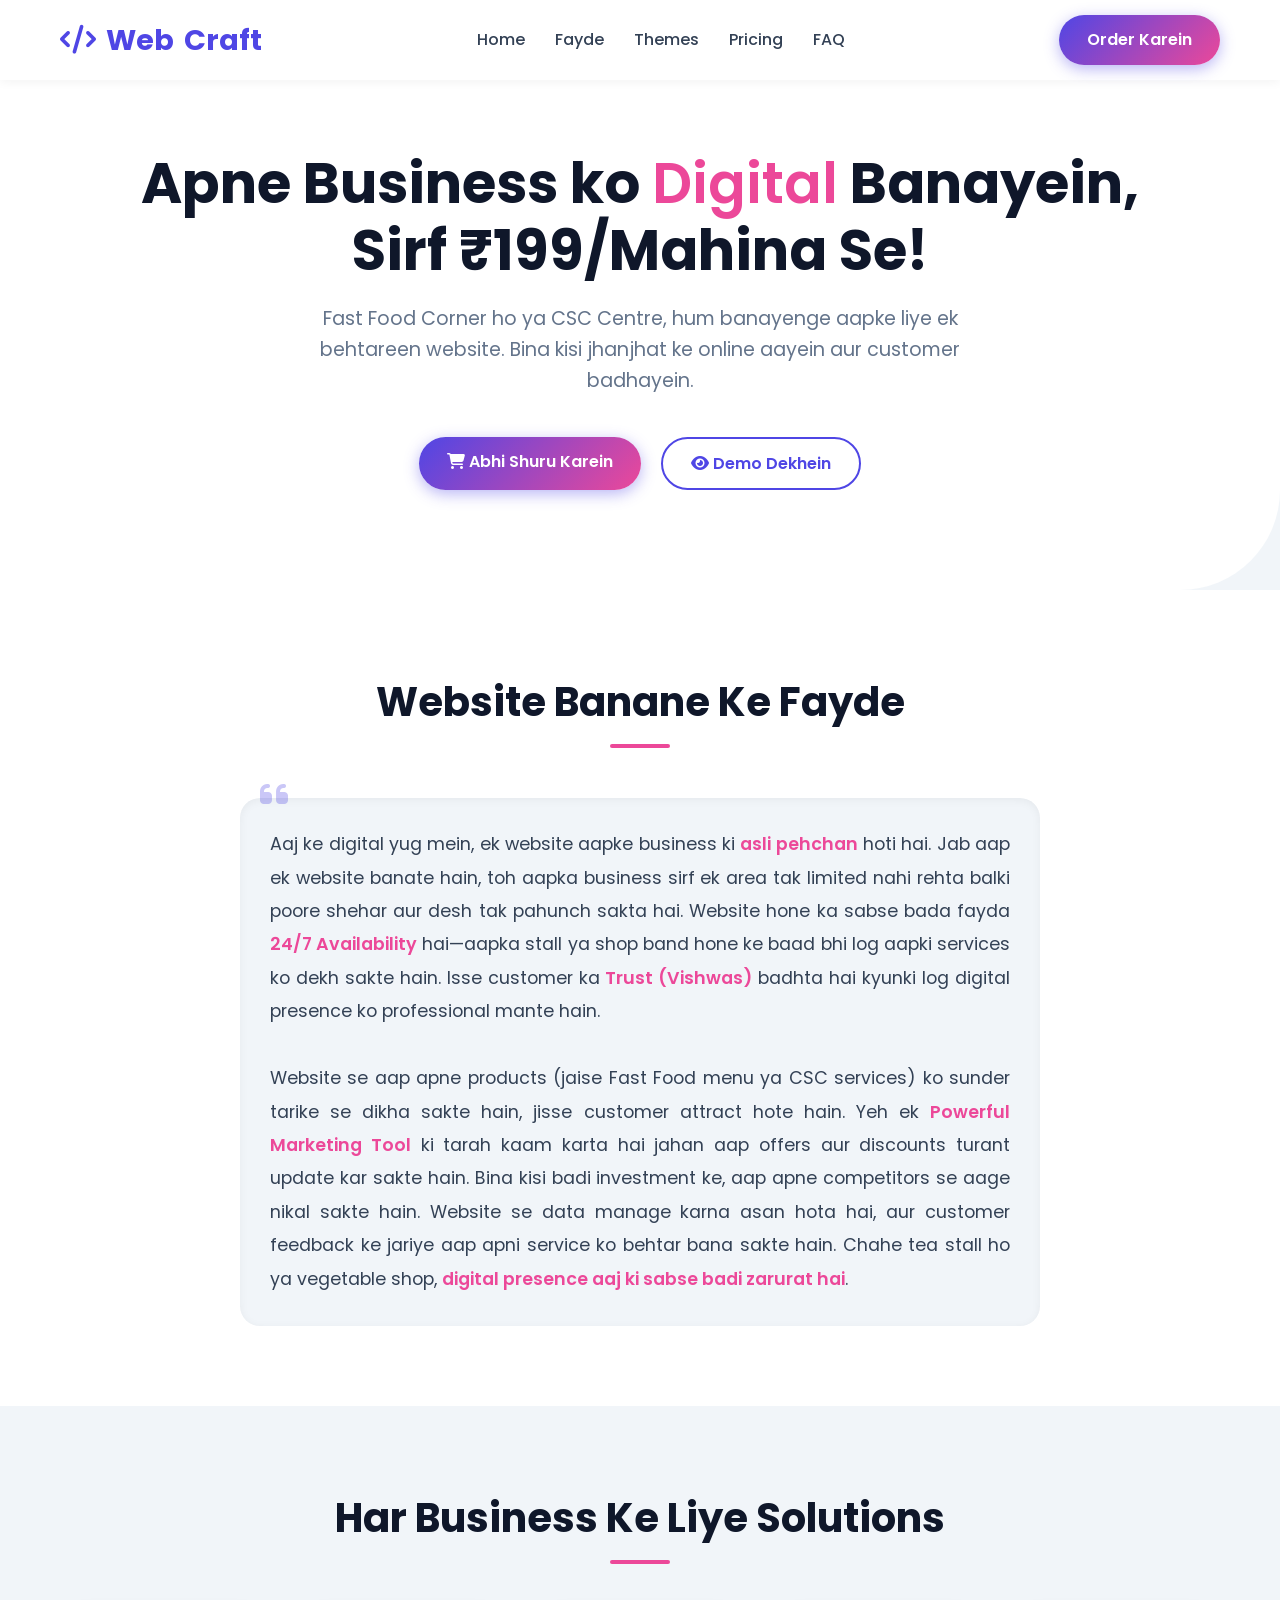
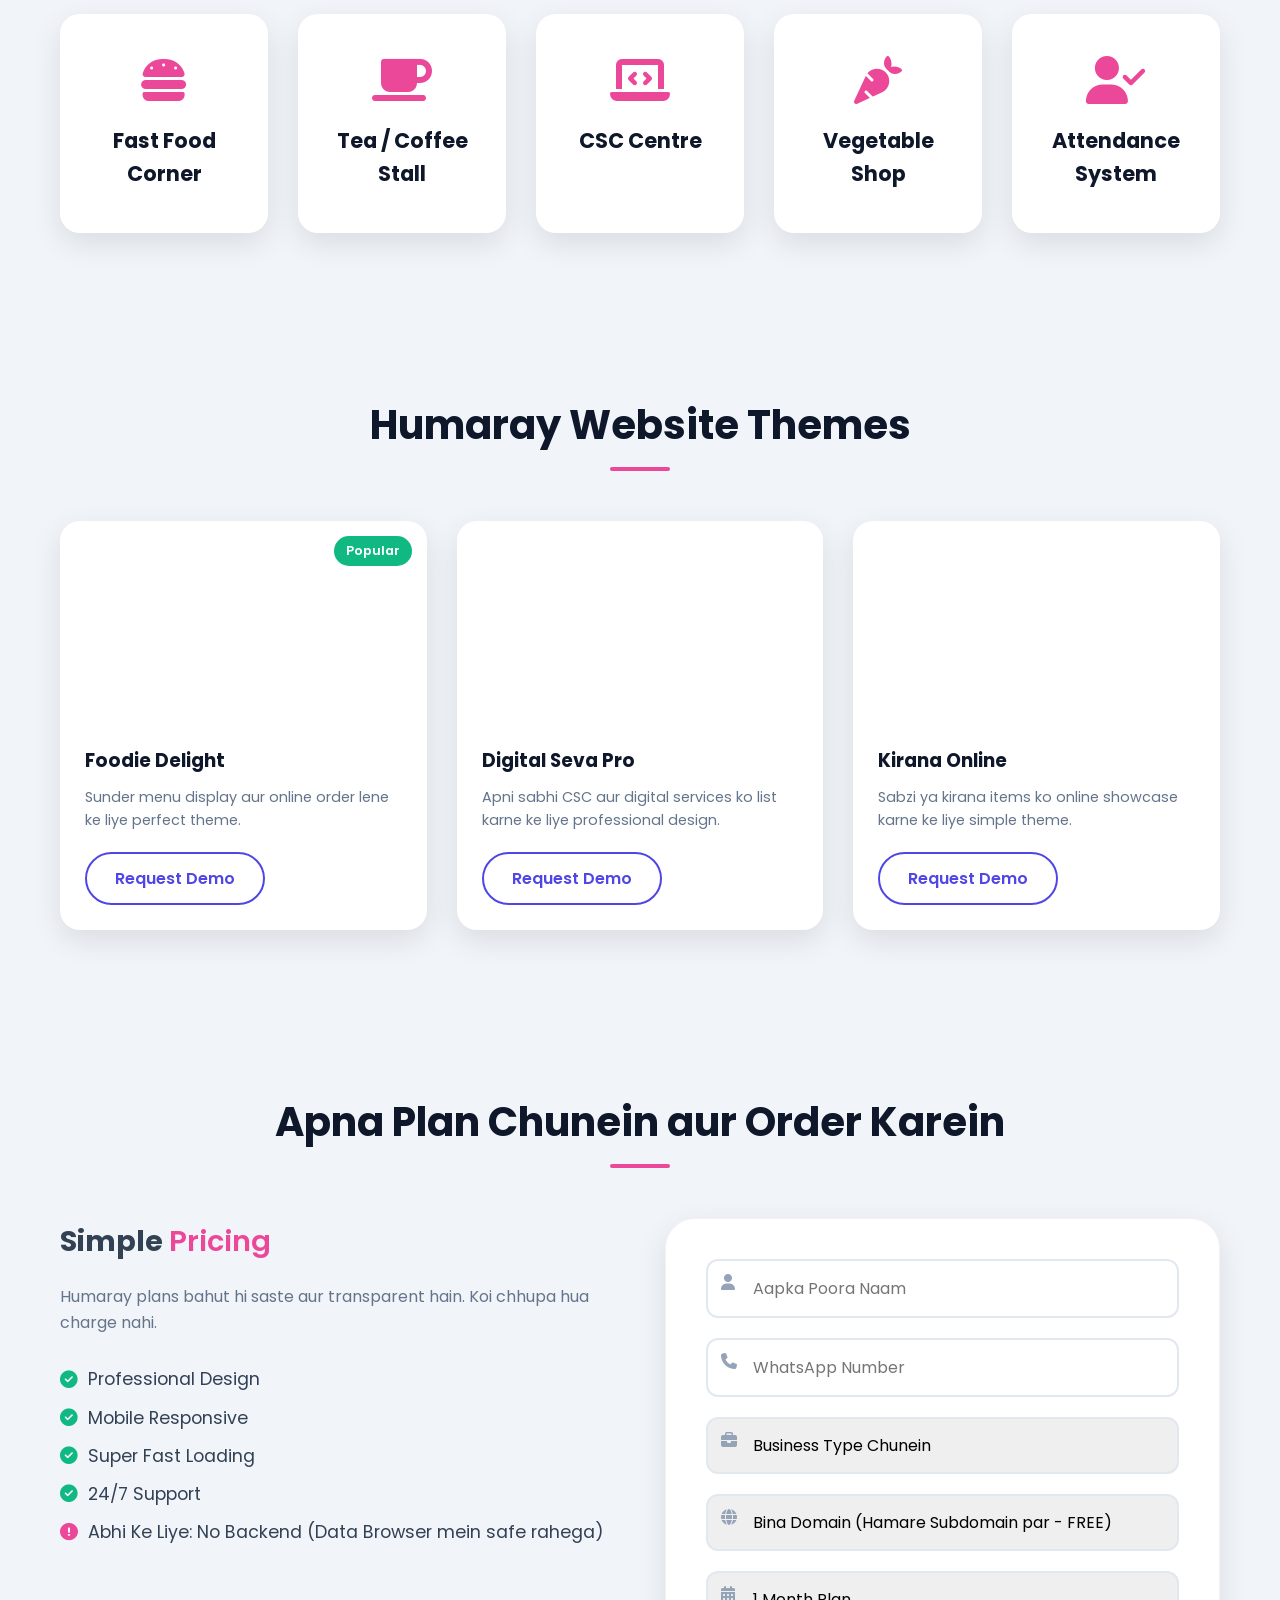
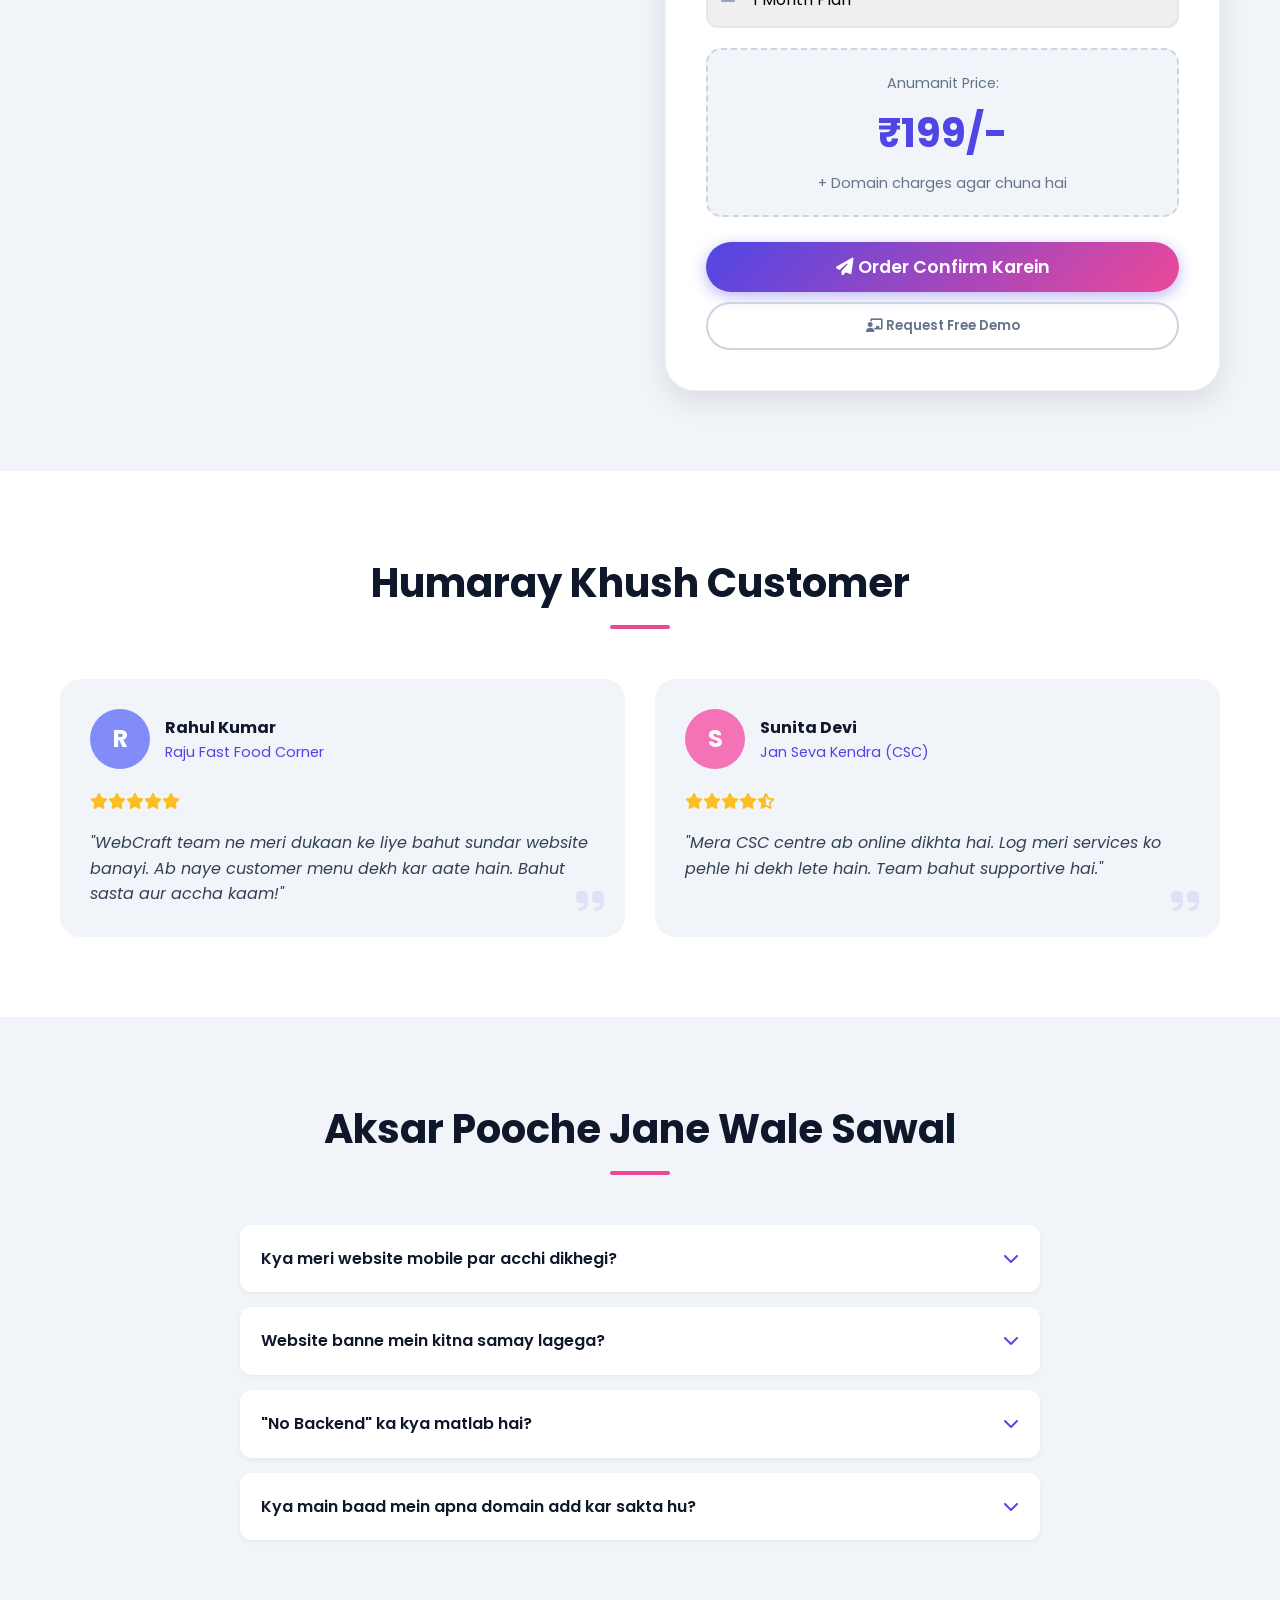
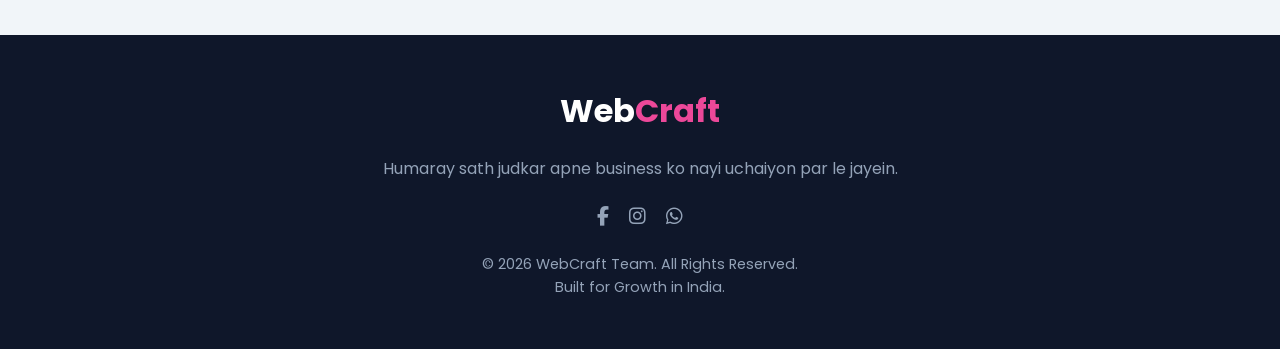
<file: Geminisellwebindex.html>
<!DOCTYPE html>
<html lang="hi">
<head>
    <meta charset="UTF-8">
    <meta name="viewport" content="width=device-width, initial-scale=1.0">
    <title>WebCraft - Apna Business Online Layein | Saste Plans</title>
    
    <meta name="theme-color" content="#4f46e5">
    <link rel="manifest" href="manifest.json">
    
    <link rel="stylesheet" href="https://cdnjs.cloudflare.com/ajax/libs/font-awesome/6.4.0/css/all.min.css">
    <link href="https://fonts.googleapis.com/css2?family=Poppins:wght@300;400;600;700&display=swap" rel="stylesheet">
    
    <link href="https://unpkg.com/aos@2.3.1/dist/aos.css" rel="stylesheet">

    <style>
        :root {
            --primary: #4f46e5; /* Indigo */
            --secondary: #ec4899; /* Pink */
            --dark: #0f172a;
            --light: #f1f5f9;
            --success: #10b981;
            --text-main: #334155;
            --shadow: 0 10px 30px rgba(0,0,0,0.1);
        }

        * { margin: 0; padding: 0; box-sizing: border-box; font-family: 'Poppins', sans-serif; outline: none; }
        html { scroll-behavior: smooth; }
        body { background-color: var(--light); color: var(--text-main); overflow-x: hidden; line-height: 1.6; }

        /* Utility Classes */
        .container { max-width: 1200px; margin: 0 auto; padding: 0 20px; }
        .btn { padding: 12px 28px; border-radius: 50px; border: none; cursor: pointer; font-weight: 600; transition: all 0.3s ease; text-decoration: none; display: inline-block; text-align: center;}
        .btn-primary { background: linear-gradient(135deg, var(--primary), var(--secondary)); color: white; box-shadow: 0 4px 15px rgba(79, 70, 229, 0.4); }
        .btn-primary:hover { transform: translateY(-3px); box-shadow: 0 6px 20px rgba(79, 70, 229, 0.6); }
        .btn-outline { border: 2px solid var(--primary); color: var(--primary); background: transparent; }
        .btn-outline:hover { background: var(--primary); color: white; }
        .highlight { color: var(--secondary); font-weight: 600; }
        section { padding: 80px 0; }
        .section-title { text-align: center; font-size: 2.5rem; margin-bottom: 50px; color: var(--dark); }
        .section-title::after { content: ''; display: block; width: 60px; height: 4px; background: var(--secondary); margin: 10px auto; border-radius: 2px; }

        /* --- Header & Navigation --- */
        header { background: rgba(255, 255, 255, 0.95); padding: 15px 0; position: fixed; width: 100%; top: 0; z-index: 1000; box-shadow: 0 2px 10px rgba(0,0,0,0.05); backdrop-filter: blur(5px); }
        nav { display: flex; justify-content: space-between; align-items: center; }
        .logo { font-size: 1.8rem; font-weight: 700; color: var(--primary); text-decoration: none; display: flex; align-items: center; gap: 10px; }
        
        .nav-links { display: flex; gap: 30px; list-style: none; align-items: center; }
        .nav-links a { text-decoration: none; color: var(--text-main); font-weight: 500; transition: 0.3s; }
        .nav-links a:hover { color: var(--primary); }

        /* Hamburger Menu */
        .menu-toggle { display: none; flex-direction: column; cursor: pointer; gap: 5px; z-index: 1100; }
        .menu-toggle span { width: 25px; height: 3px; background-color: var(--primary); border-radius: 3px; transition: 0.3s; }

        /* Mobile Menu Overlay */
        .mobile-menu { position: fixed; top: 0; right: -100%; width: 70%; height: 100vh; background: white; z-index: 1050; padding: 100px 30px; box-shadow: -5px 0 20px rgba(0,0,0,0.1); transition: 0.5s; display: flex; flex-direction: column; gap: 20px; list-style: none; }
        .mobile-menu.active { right: 0; }
        .mobile-menu a { text-decoration: none; color: var(--dark); font-size: 1.2rem; font-weight: 500; }
        .overlay { position: fixed; top: 0; left: 0; width: 100%; height: 100vh; background: rgba(0,0,0,0.5); z-index: 1040; display: none; }
        .overlay.active { display: block; }

        /* Hamburger Animation */
        .menu-toggle.active span:nth-child(1) { transform: rotate(45deg) translate(5px, 5px); }
        .menu-toggle.active span:nth-child(2) { opacity: 0; }
        .menu-toggle.active span:nth-child(3) { transform: rotate(-45deg) translate(7px, -7px); }

        /* --- Hero Section --- */
        .hero { background: white; padding: 150px 0 100px; text-align: center; border-bottom-right-radius: 100px; }
        .hero-content h1 { font-size: 3.5rem; color: var(--dark); margin-bottom: 20px; line-height: 1.2; }
        .hero-content p { font-size: 1.2rem; color: #64748b; max-width: 700px; margin: 0 auto 40px; }
        .hero-btns { display: flex; gap: 20px; justify-content: center; }

        /* --- Benefits Section (Paragraph Highlight) --- */
        .benefits { background: #fff; }
        .benefits-text { max-width: 800px; margin: 0 auto; text-align: justify; font-size: 1.1rem; color: var(--text-main); line-height: 1.9; position: relative; padding: 30px; background: var(--light); border-radius: 20px; box-shadow: inset 0 2px 10px rgba(0,0,0,0.05); }
        .benefits-text i.fa-quote-left { position: absolute; top: -20px; left: 20px; font-size: 2rem; color: var(--primary); opacity: 0.3; }

        /* --- Categories Section --- */
        .category-grid { display: grid; grid-template-columns: repeat(auto-fit, minmax(200px, 1fr)); gap: 30px; }
        .cat-card { background: white; padding: 40px 20px; border-radius: 20px; text-align: center; box-shadow: var(--shadow); transition: 0.4s; border: 2px solid transparent; }
        .cat-card:hover { transform: translateY(-10px); border-color: var(--primary); }
        .cat-card i { font-size: 3rem; color: var(--secondary); margin-bottom: 20px; transition: 0.3s; }
        .cat-card:hover i { transform: scale(1.1); color: var(--primary); }
        .cat-card h3 { font-size: 1.3rem; color: var(--dark); }

        /* --- Theme Preview Section --- */
        .theme-grid { display: grid; grid-template-columns: repeat(auto-fit, minmax(280px, 1fr)); gap: 30px; }
        .theme-card { background: white; border-radius: 20px; overflow: hidden; box-shadow: var(--shadow); transition: 0.4s; position: relative; }
        .theme-card:hover { transform: translateY(-5px); box-shadow: 0 15px 40px rgba(0,0,0,0.15); }
        .theme-img { width: 100%; height: 200px; background-size: cover; background-position: center; position: relative; }
        .theme-overlay { position: absolute; top: 0; left: 0; width: 100%; height: 100%; background: rgba(79, 70, 229, 0.8); display: flex; justify-content: center; align-items: center; opacity: 0; transition: 0.3s; backdrop-filter: blur(3px); }
        .theme-card:hover .theme-overlay { opacity: 1; }
        .theme-details { padding: 25px; }
        .theme-details h3 { margin-bottom: 10px; color: var(--dark); }
        .theme-details p { font-size: 0.9rem; color: #64748b; margin-bottom: 20px; }
        .tag { position: absolute; top: 15px; right: 15px; background: var(--success); color: white; padding: 5px 12px; border-radius: 20px; font-size: 0.8rem; font-weight: 600; }

        /* --- Pricing & Order Section --- */
        .order-container { display: grid; grid-template-columns: 1fr 1fr; gap: 50px; align-items: start; }
        
        .pricing-info h3 { font-size: 1.8rem; margin-bottom: 20px; }
        .plan-feature { display: flex; align-items: center; gap: 10px; margin-bottom: 10px; font-size: 1.1rem; }
        .plan-feature i { color: var(--success); }

        .order-form-card { background: white; padding: 40px; border-radius: 30px; box-shadow: var(--shadow); position: relative; border: 1px solid rgba(0,0,0,0.05); }
        .form-group { margin-bottom: 20px; position: relative; }
        .form-group i { position: absolute; left: 15px; top: 15px; color: #94a3b8; }
        .form-control { width: 100%; padding: 15px 15px 15px 45px; border: 2px solid #e2e8f0; border-radius: 12px; font-size: 1rem; transition: 0.3s; }
        .form-control:focus { border-color: var(--primary); box-shadow: 0 0 0 4px rgba(79, 70, 229, 0.1); }
        select.form-control { appearance: none; cursor: pointer; }
        
        .price-display-card { background: var(--light); padding: 20px; border-radius: 15px; text-align: center; margin-bottom: 25px; border: 2px dashed #cbd5e1; }
        .price-display-card span { font-size: 0.9rem; color: #64748b; }
        .final-price { font-size: 2.5rem; font-weight: 700; color: var(--primary); margin: 5px 0; }

        /* --- Feedback Section --- */
        .feedback { background: white; }
        .feedback-grid { display: grid; grid-template-columns: repeat(auto-fit, minmax(300px, 1fr)); gap: 30px; }
        .feedback-card { background: var(--light); padding: 30px; border-radius: 20px; position: relative; transition: 0.3s; }
        .feedback-card:hover { background: #fff; box-shadow: var(--shadow); transform: scale(1.02); }
        .client-info { display: flex; align-items: center; gap: 15px; margin-bottom: 20px; }
        .client-img { width: 60px; height: 60px; border-radius: 50%; background: #cbd5e1; display: flex; justify-content: center; align-items: center; font-size: 1.5rem; color: white; font-weight: 700; text-transform: uppercase; }
        .client-details h4 { color: var(--dark); }
        .client-details p { font-size: 0.9rem; color: var(--primary); }
        .stars { color: #fbbf24; margin-bottom: 15px; }
        .feedback-text { font-style: italic; color: var(--text-main); }
        .quote-icon { position: absolute; bottom: 20px; right: 20px; font-size: 2rem; color: var(--primary); opacity: 0.1; }

        /* --- FAQ Section --- */
        .faq-container { max-width: 800px; margin: 0 auto; }
        details { background: white; margin-bottom: 15px; border-radius: 12px; box-shadow: 0 2px 5px rgba(0,0,0,0.05); overflow: hidden; transition: 0.3s; border: 1px solid transparent; }
        details[open] { border-color: var(--primary); box-shadow: var(--shadow); }
        summary { padding: 20px; font-weight: 600; color: var(--dark); cursor: pointer; list-style: none; display: flex; justify-content: space-between; align-items: center; }
        summary::after { content: '\f078'; font-family: 'Font Awesome 5 Free'; font-weight: 900; transition: 0.3s; color: var(--primary); }
        details[open] summary::after { transform: rotate(180deg); }
        .faq-content { padding: 0 20px 20px; color: #64748b; border-top: 1px solid #f1f5f9; padding-top: 15px; }

        /* --- Footer --- */
        footer { background: var(--dark); color: white; padding: 50px 0; text-align: center; }
        .footer-logo { font-size: 2rem; font-weight: 700; color: white; text-decoration: none; margin-bottom: 20px; display: inline-block; }
        .footer-logo span { color: var(--secondary); }
        .social-links { display: flex; justify-content: center; gap: 20px; margin-bottom: 20px; list-style: none; }
        .social-links a { color: #94a3b8; font-size: 1.2rem; transition: 0.3s; }
        .social-links a:hover { color: white; transform: scale(1.1); }
        .copyright { color: #94a3b8; font-size: 0.9rem; }

        /* --- Responsive Media Queries --- */
        @media (max-width: 1024px) {
            .hero-content h1 { font-size: 3rem; }
            .order-container { grid-template-columns: 1fr; gap: 30px; }
        }

        @media (max-width: 768px) {
            section { padding: 60px 0; }
            .section-title { font-size: 2rem; }
            .hero { padding: 120px 0 60px; }
            .hero-content h1 { font-size: 2.2rem; }
            .hero-btns { flex-direction: column; gap: 10px; align-items: center; }
            .btn { width: 100%; max-width: 300px; }
            
            .nav-links, .nav-btn { display: none; }
            .menu-toggle { display: flex; }
            
            .benefits-text { font-size: 1rem; padding: 20px; }
            .order-form-card { padding: 25px; }
        }
    </style>
</head>
<body>

    <div class="overlay" id="overlay"></div>

    <ul class="mobile-menu" id="mobileMenu">
        <li><a href="#home" onclick="toggleMenu()">Home</a></li>
        <li><a href="#benefits" onclick="toggleMenu()">Fayde</a></li>
        <li><a href="#themes" onclick="toggleMenu()">Themes</a></li>
        <li><a href="#order" onclick="toggleMenu()">Pricing</a></li>
        <li><a href="#faq" onclick="toggleMenu()">FAQ</a></li>
        <li><a href="#order" class="btn btn-primary" onclick="toggleMenu()">Order Karein</a></li>
    </ul>

    <header>
        <div class="container">
            <nav>
                <a href="#" class="logo"><i class="fas fa-code"></i> Web<span>Craft</span></a>
                <ul class="nav-links">
                    <li><a href="#home">Home</a></li>
                    <li><a href="#benefits">Fayde</a></li>
                    <li><a href="#themes">Themes</a></li>
                    <li><a href="#order">Pricing</a></li>
                    <li><a href="#faq">FAQ</a></li>
                </ul>
                <div class="nav-btn">
                    <a href="#order" class="btn btn-primary">Order Karein</a>
                </div>
                <div class="menu-toggle" id="menuToggle" onclick="toggleMenu()">
                    <span></span>
                    <span></span>
                    <span></span>
                </div>
            </nav>
        </div>
    </header>

    <section id="home" class="hero">
        <div class="container hero-content" data-aos="fade-up">
            <h1>Apne Business ko <span class="highlight">Digital</span> Banayein, <br>Sirf ₹199/Mahina Se!</h1>
            <p>Fast Food Corner ho ya CSC Centre, hum banayenge aapke liye ek behtareen website. Bina kisi jhanjhat ke online aayein aur customer badhayein.</p>
            <div class="hero-btns">
                <a href="#order" class="btn btn-primary"><i class="fas fa-shopping-cart"></i> Abhi Shuru Karein</a>
                <a href="#themes" class="btn btn-outline"><i class="fas fa-eye"></i> Demo Dekhein</a>
            </div>
        </div>
    </section>

    <section id="benefits" class="benefits">
        <div class="container">
            <h2 class="section-title" data-aos="fade-up">Website Banane Ke Fayde</h2>
            <div class="benefits-text" data-aos="fade-up" data-aos-delay="100">
                <i class="fas fa-quote-left"></i>
                Aaj ke digital yug mein, ek website aapke business ki <span class="highlight">asli pehchan</span> hoti hai. Jab aap ek website banate hain, toh aapka business sirf ek area tak limited nahi rehta balki poore shehar aur desh tak pahunch sakta hai. Website hone ka sabse bada fayda <span class="highlight">24/7 Availability</span> hai—aapka stall ya shop band hone ke baad bhi log aapki services ko dekh sakte hain. Isse customer ka <span class="highlight">Trust (Vishwas)</span> badhta hai kyunki log digital presence ko professional mante hain. 
                <br><br>
                Website se aap apne products (jaise Fast Food menu ya CSC services) ko sunder tarike se dikha sakte hain, jisse customer attract hote hain. Yeh ek <span class="highlight">Powerful Marketing Tool</span> ki tarah kaam karta hai jahan aap offers aur discounts turant update kar sakte hain. Bina kisi badi investment ke, aap apne competitors se aage nikal sakte hain. Website se data manage karna asan hota hai, aur customer feedback ke jariye aap apni service ko behtar bana sakte hain. Chahe tea stall ho ya vegetable shop, <span class="highlight">digital presence aaj ki sabse badi zarurat hai</span>.
            </div>
        </div>
    </section>

    <section id="categories" class="categories">
        <div class="container">
            <h2 class="section-title" data-aos="fade-up">Har Business Ke Liye Solutions</h2>
            <div class="category-grid">
                <div class="cat-card" data-aos="zoom-in" data-aos-delay="100">
                    <i class="fas fa-hamburger"></i>
                    <h3>Fast Food Corner</h3>
                </div>
                <div class="cat-card" data-aos="zoom-in" data-aos-delay="200">
                    <i class="fas fa-coffee"></i>
                    <h3>Tea / Coffee Stall</h3>
                </div>
                <div class="cat-card" data-aos="zoom-in" data-aos-delay="300">
                    <i class="fas fa-laptop-code"></i>
                    <h3>CSC Centre</h3>
                </div>
                <div class="cat-card" data-aos="zoom-in" data-aos-delay="400">
                    <i class="fas fa-carrot"></i>
                    <h3>Vegetable Shop</h3>
                </div>
                <div class="cat-card" data-aos="zoom-in" data-aos-delay="500">
                    <i class="fas fa-user-check"></i>
                    <h3>Attendance System</h3>
                </div>
            </div>
        </div>
    </section>

    <section id="themes" class="themes">
        <div class="container">
            <h2 class="section-title" data-aos="fade-up">Humaray Website Themes</h2>
            <div class="theme-grid">
                <div class="theme-card" data-aos="fade-up" data-aos-delay="100">
                    <div class="theme-img" style="background-image: url('https://via.placeholder.com/400x300/4f46e5/ffffff?text=Fast+Food+Demo');">
                        <span class="tag">Popular</span>
                        <div class="theme-overlay">
                            <a href="#" class="btn btn-primary">Live Demo</a>
                        </div>
                    </div>
                    <div class="theme-details">
                        <h3>Foodie Delight</h3>
                        <p>Sunder menu display aur online order lene ke liye perfect theme.</p>
                        <a href="#order" class="btn btn-outline btn-sm">Request Demo</a>
                    </div>
                </div>
                <div class="theme-card" data-aos="fade-up" data-aos-delay="200">
                    <div class="theme-img" style="background-image: url('https://via.placeholder.com/400x300/ec4899/ffffff?text=CSC+Centre+Demo');">
                        <div class="theme-overlay">
                            <a href="#" class="btn btn-primary">Live Demo</a>
                        </div>
                    </div>
                    <div class="theme-details">
                        <h3>Digital Seva Pro</h3>
                        <p>Apni sabhi CSC aur digital services ko list karne ke liye professional design.</p>
                        <a href="#order" class="btn btn-outline btn-sm">Request Demo</a>
                    </div>
                </div>
                <div class="theme-card" data-aos="fade-up" data-aos-delay="300">
                    <div class="theme-img" style="background-image: url('https://via.placeholder.com/400x300/10b981/ffffff?text=General+Store+Demo');">
                        <div class="theme-overlay">
                            <a href="#" class="btn btn-primary">Live Demo</a>
                        </div>
                    </div>
                    <div class="theme-details">
                        <h3>Kirana Online</h3>
                        <p>Sabzi ya kirana items ko online showcase karne ke liye simple theme.</p>
                        <a href="#order" class="btn btn-outline btn-sm">Request Demo</a>
                    </div>
                </div>
            </div>
        </div>
    </section>

    <section id="order" class="order">
        <div class="container">
            <h2 class="section-title" data-aos="fade-up">Apna Plan Chunein aur Order Karein</h2>
            <div class="order-container">
                
                <div class="pricing-info" data-aos="fade-right">
                    <h3>Simple <span class="highlight">Pricing</span></h3>
                    <p style="margin-bottom: 30px; color: #64748b;">Humaray plans bahut hi saste aur transparent hain. Koi chhupa hua charge nahi.</p>
                    <div class="plan-feature"><i class="fas fa-check-circle"></i> Professional Design</div>
                    <div class="plan-feature"><i class="fas fa-check-circle"></i> Mobile Responsive</div>
                    <div class="plan-feature"><i class="fas fa-check-circle"></i> Super Fast Loading</div>
                    <div class="plan-feature"><i class="fas fa-check-circle"></i> 24/7 Support</div>
                    <div class="plan-feature"><i class="fas fa-exclamation-circle" style="color: var(--secondary);"></i> Abhi Ke Liye: No Backend (Data Browser mein safe rahega)</div>
                </div>

                <div class="order-form-card" data-aos="fade-left">
                    <div class="form-group">
                        <i class="fas fa-user"></i>
                        <input type="text" id="name" class="form-control" placeholder="Aapka Poora Naam">
                    </div>
                    <div class="form-group">
                        <i class="fas fa-phone"></i>
                        <input type="number" id="contact" class="form-control" placeholder="WhatsApp Number">
                    </div>
                    <div class="form-group">
                        <i class="fas fa-briefcase"></i>
                        <select id="bizType" class="form-control">
                            <option value="">Business Type Chunein</option>
                            <option>Fast Food Corner</option>
                            <option>Tea Stall</option>
                            <option>CSC Centre</option>
                            <option>Vegetable Shop</option>
                            <option>Attendance System</option>
                        </select>
                    </div>
                    <div class="form-group">
                        <i class="fas fa-globe"></i>
                        <select id="domainOption" class="form-control" onchange="updatePrice()">
                            <option value="none">Bina Domain (Hamare Subdomain par - FREE)</option>
                            <option value="with">Apna Domain (.com/.in - Extra Charges)</option>
                        </select>
                    </div>
                    <div class="form-group">
                        <i class="fas fa-calendar-alt"></i>
                        <select id="plan" class="form-control" onchange="updatePrice()">
                            <option value="1">1 Month Plan</option>
                            <option value="3">3 Months Plan (Save Money)</option>
                        </select>
                    </div>
                    
                    <div class="price-display-card">
                        <span>Anumanit Price:</span>
                        <div class="final-price" id="priceDisplay">₹199/-</div>
                        <span id="priceNote">+ Domain charges agar chuna hai</span>
                    </div>

                    <button class="btn btn-primary" style="width: 100%; font-size: 1.1rem;" onclick="submitOrder()"><i class="fas fa-paper-plane"></i> Order Confirm Karein</button>
                    <button class="btn btn-outline" style="width: 100%; margin-top: 10px; border-color: #cbd5e1; color: #64748b;" onclick="requestDemo()"><i class="fas fa-chalkboard-user"></i> Request Free Demo</button>
                </div>
            </div>
        </div>
    </section>

    <section id="feedback" class="feedback">
        <div class="container">
            <h2 class="section-title" data-aos="fade-up">Humaray Khush Customer</h2>
            <div class="feedback-grid">
                <div class="feedback-card" data-aos="fade-up" data-aos-delay="100">
                    <div class="client-info">
                        <div class="client-img" style="background-color: #818cf8;">R</div>
                        <div class="client-details">
                            <h4>Rahul Kumar</h4>
                            <p>Raju Fast Food Corner</p>
                        </div>
                    </div>
                    <div class="stars">
                        <i class="fas fa-star"></i><i class="fas fa-star"></i><i class="fas fa-star"></i><i class="fas fa-star"></i><i class="fas fa-star"></i>
                    </div>
                    <p class="feedback-text">"WebCraft team ne meri dukaan ke liye bahut sundar website banayi. Ab naye customer menu dekh kar aate hain. Bahut sasta aur accha kaam!"</p>
                    <i class="fas fa-quote-right quote-icon"></i>
                </div>
                <div class="feedback-card" data-aos="fade-up" data-aos-delay="200">
                    <div class="client-info">
                        <div class="client-img" style="background-color: #f472b6;">S</div>
                        <div class="client-details">
                            <h4>Sunita Devi</h4>
                            <p>Jan Seva Kendra (CSC)</p>
                        </div>
                    </div>
                    <div class="stars">
                        <i class="fas fa-star"></i><i class="fas fa-star"></i><i class="fas fa-star"></i><i class="fas fa-star"></i><i class="fas fa-star-half-alt"></i>
                    </div>
                    <p class="feedback-text">"Mera CSC centre ab online dikhta hai. Log meri services ko pehle hi dekh lete hain. Team bahut supportive hai."</p>
                    <i class="fas fa-quote-right quote-icon"></i>
                </div>
            </div>
        </div>
    </section>

    <section id="faq" class="faq">
        <div class="container">
            <h2 class="section-title" data-aos="fade-up">Aksar Pooche Jane Wale Sawal</h2>
            <div class="faq-container" data-aos="fade-up">
                <details>
                    <summary>Kya meri website mobile par acchi dikhegi?</summary>
                    <div class="faq-content">Ji haan, bilkul! Hum jo bhi website banate hain, wo puri tarah 'Mobile Responsive' hoti hai. Wo phone, tablet, aur computer sabhi par perfect dikhegi.</div>
                </details>
                <details>
                    <summary>Website banne mein kitna samay lagega?</summary>
                    <div class="faq-content">Normaly, hum aapki website ko 24 se 48 ghanton ke andar live kar dete hain, jab aap saari jankari de dete hain.</div>
                </details>
                <details>
                    <summary>"No Backend" ka kya matlab hai?</summary>
                    <div class="faq-content">Iska matlab hai ki abhi aapki website ka data (jaise order ya menu) kisi online database mein save nahi hoga. Wo sirf us insaan ke browser (phone/computer) mein save rahega jo website use kar raha hai. Yeh chhote businesses ke liye setup fast karne ke liye hai.</div>
                </details>
                <details>
                    <summary>Kya main baad mein apna domain add kar sakta hu?</summary>
                    <div class="faq-content">Haan, aap kabhi bhi apna custom domain (.com, .in, etc.) add kar sakte hain. Humari team ismein aapki madad karegi.</div>
                </details>
            </div>
        </div>
    </section>

    <footer>
        <div class="container">
            <a href="#" class="footer-logo">Web<span>Craft</span></a>
            <p style="margin-bottom: 20px; color: #94a3b8;">Humaray sath judkar apne business ko nayi uchaiyon par le jayein.</p>
            <ul class="social-links">
                <li><a href="#"><i class="fab fa-facebook-f"></i></a></li>
                <li><a href="#"><i class="fab fa-instagram"></i></a></li>
                <li><a href="#"><i class="fab fa-whatsapp"></i></a></li>
            </ul>
            <div class="copyright">
                &copy; 2026 WebCraft Team. All Rights Reserved. <br>
                Built for Growth in India.
            </div>
        </div>
    </footer>

    <script src="https://unpkg.com/aos@2.3.1/dist/aos.js"></script>
    
    <script>
        // Initialize Animations
        AOS.init({
            duration: 800,
            easing: 'ease-in-out',
            once: true,
            offset: 100
        });

        // Mobile Menu Toggle Logic
        const menuToggle = document.getElementById('menuToggle');
        const mobileMenu = document.getElementById('mobileMenu');
        const overlay = document.getElementById('overlay');

        function toggleMenu() {
            menuToggle.classList.toggle('active');
            mobileMenu.classList.toggle('active');
            overlay.classList.toggle('active');
            
            // Prevent scrolling when menu is open
            if (mobileMenu.classList.contains('active')) {
                document.body.style.overflow = 'hidden';
            } else {
                document.body.style.overflow = 'auto';
            }
        }

        // Close menu if overlay is clicked
        overlay.addEventListener('click', toggleMenu);

        // Price Update Logic
        function updatePrice() {
            const domain = document.getElementById('domainOption').value;
            const plan = document.getElementById('plan').value;
            let basePrice = (plan === "1") ? 199 : 499; // 1 month or 3 months
            
            let priceText = "₹" + basePrice + "/-";
            let noteText = "";

            if (domain === "with") {
                noteText = "+ Domain charges extra (approx. ₹800-₹1000/year)";
            } else {
                noteText = "Bina Domain (Hamare Subdomain par - FREE)";
            }

            document.getElementById('priceDisplay').innerText = priceText;
            document.getElementById('priceNote').innerText = noteText;
        }

        // Order Submission Logic (Browser Storage)
        function submitOrder() {
            const name = document.getElementById('name').value;
            const contact = document.getElementById('contact').value;
            const bizType = document.getElementById('bizType').value;
            const domain = document.getElementById('domainOption').value;
            const plan = document.getElementById('plan').value;

            if(name === "" || contact === "" || bizType === "") {
                alert("Kripya Naam, Contact Number, aur Business Type zaroor bharein.");
                return;
            }

            const orderData = { name, contact, bizType, domain, plan, date: new Date().toLocaleDateString() };
            
            // Store in LocalStorage (No Backend)
            let orders = JSON.parse(localStorage.getItem('webcraft_orders')) || [];
            orders.push(orderData);
            localStorage.setItem('webcraft_orders', JSON.stringify(orders));

            alert("Dhanyawad " + name + "! Aapka order temporarily save ho gaya hai. Humari team aapse jald hi WhatsApp par sampark karegi.");
            
            // Clear form
            document.getElementById('name').value = '';
            document.getElementById('contact').value = '';
        }

        // Demo Request Logic
        function requestDemo() {
            const contact = document.getElementById('contact').value;
            if(contact === "") {
                alert("Kripya demo ke liye apna WhatsApp number bharein.");
                return;
            }
            alert("Aapki Demo request mil gayi hai. Hum aapko " + contact + " par sampark karenge.");
        }

        // Service Worker for Offline Support
        if ('serviceWorker' in navigator) {
            window.addEventListener('load', () => {
                navigator.serviceWorker.register('sw.js').then(reg => {
                    console.log('Service Worker registered.', reg);
                }).catch(err => {
                    console.log('Service Worker registration failed:', err);
                });
            });
        }
    </script>
</body>
</html>
</file>
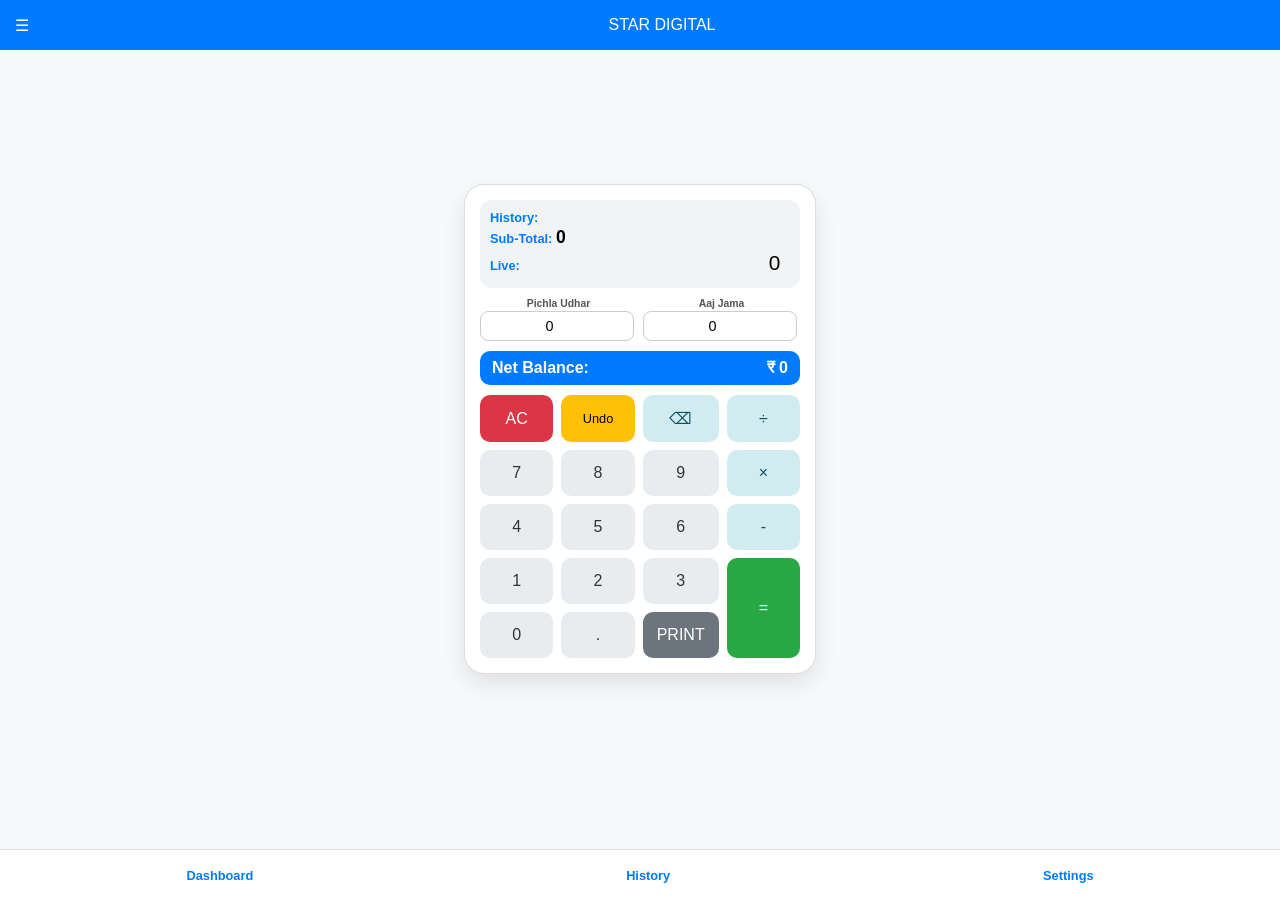
<file: Simplecalc.html>
<!DOCTYPE html>
<html lang="hi">
<head>
    <meta charset="UTF-8">
    <meta name="viewport" content="width=device-width, initial-scale=1.0">
    <title>Star Digital Bill Pro</title>
   <!-- <link rel="stylesheet" href="style.css">-->
  <style>
  :root {
    --primary-blue: #007bff; /* Main Theme Color */
    --soft-bg: #f8f9fa;     /* Light Background */
    --text-dark: #333;
    --card-white: #ffffff;
}

body { 
    background: var(--soft-bg); margin: 0; color: var(--text-dark); 
    font-family: 'Segoe UI', sans-serif; overflow: hidden;
}

/* Header & Footer (Light Style) */
.navbar {
    position: fixed; top: 0; width: 100%; height: 50px;
    background: var(--primary-blue); display: flex; align-items: center;
    justify-content: space-between; padding: 0 15px; color: white; z-index: 100;
}
.footer {
    position: fixed; bottom: 0; width: 100%; height: 50px;
    background: white; display: flex; justify-content: space-around;
    align-items: center; border-top: 1px solid #ddd; font-size: 0.8rem;
}
.footer a { color: var(--primary-blue); text-decoration: none; font-weight: bold; }

.main-wrapper {
    padding-top: 60px; display: flex; justify-content: center; align-items: center; height: 82vh;
}

.calculator-container { 
    width: 320px; background: var(--card-white); padding: 15px; 
    border-radius: 20px; border: 1px solid #ddd;
    box-shadow: 0 10px 25px rgba(0,0,0,0.1); /* Soft Shadow */
}

/* Display Box */
.display-box { 
    background: #f1f3f4; padding: 10px; border-radius: 12px; margin-bottom: 10px;
}
.display-row { font-size: 0.8rem; color: #666; margin-bottom: 2px; overflow-x: auto; }
.label { color: var(--primary-blue); font-weight: bold; }
#grand-total { font-size: 1.1rem; color: #000; font-weight: bold; }
#live-display { background: none; border: none; color: #000; font-size: 1.3rem; width: 85%; text-align: right; outline: none; }

/* --- Compact Input Boxes --- */
.extra-inputs { 
    display: grid; grid-template-columns: 1fr 1fr; gap: 6px; margin-bottom: 10px; 
}
.input-group { display: flex; flex-direction: column; }
.input-group label { font-size: 0.65rem; margin-bottom: 2px; color: #555; text-align: center; font-weight: bold; }
.input-group input { 
    background: #fff; border: 1.5px solid #ccc; color: #000; 
    padding: 6px; border-radius: 8px; text-align: center; 
    font-size: 0.9rem; outline: none; width:140px;
}
.input-group input:focus { border-color: var(--primary-blue); }

/* Net Balance (Bright Box) */
.grand-balance-box {
    background: var(--primary-blue); padding: 8px 12px; border-radius: 10px; 
    margin-bottom: 10px; display: flex; justify-content: space-between; 
    color: white; font-weight: bold; font-size: 1rem;
}

/* Keypad Colors */
.buttons { display: grid; grid-template-columns: repeat(4, 1fr); gap: 8px; }
button { 
    padding: 14px; font-size: 1rem; border-radius: 10px; border: none; 
    background: #e9ecef; color: #333; cursor: pointer; font-weight: 500;
}
button:active { background: #dee2e6; transform: translateY(2px); }

.btn-op { background: #d1ecf1; color: #0c5460; } /* Operators color */
.btn-equal { background: #28a745; color: white; grid-row: span 2; } /* Green Equal */
.btn-clear { background: #dc3545; color: white; } /* Red AC */
.btn-undo { background: #ffc107; color: #000; font-size: 0.8rem; }
.btn-print { background: #6c757d; color: white; }

@media print {
    body * { visibility: hidden; }
    #printArea, #printArea * { visibility: visible; }
    #printArea { position: absolute; left: 0; top: 0; width: 58mm; color: #000; }
}
</style>
</head>
<body>

<header class="navbar">
    <div class="menu-icon" onclick="toggleMenu()">☰</div>
    <div class="logo">STAR DIGITAL</div>
    <div></div> </header>

<div class="main-wrapper">
    <div class="calculator-container">
        <div class="display-box">
            <div class="display-row" id="hist-scroll"><span class="label">History:</span> <span id="history-row"></span></div>
            <div class="display-row"><span class="label">Sub-Total:</span> <span id="grand-total">0</span></div>
            <div class="display-row live-row"><span class="label">Live:</span> <input type="text" id="live-display" value="0" readonly></div>
        </div>

        <div class="extra-inputs">
            <div class="input-group">
                <label>Pichla Udhar</label>
                <input type="number" id="prevDue" value="0" onclick="setCurrentInput('prevDue')" readonly>
            </div>
            <div class="input-group">
                <label>Aaj Jama</label>
                <input type="number" id="received" value="0" onclick="setCurrentInput('received')" readonly>
            </div>
        </div>

        <div class="grand-balance-box">
            <span>Net Balance:</span>
            <span id="net-result">₹ 0</span>
        </div>

        <div class="buttons">
            <button onclick="clearAll()" class="btn-clear">AC</button>
            <button onclick="undo()" class="btn-undo">Undo</button>
            <button onclick="backspace()" class="btn-op">⌫</button>
            <button onclick="addOperator('/')" class="btn-op">÷</button>
            
            <button onclick="addNumber('7')">7</button>
            <button onclick="addNumber('8')">8</button>
            <button onclick="addNumber('9')">9</button>
            <button onclick="addOperator('*')" class="btn-op">×</button>
            
            <button onclick="addNumber('4')">4</button>
            <button onclick="addNumber('5')">5</button>
            <button onclick="addNumber('6')">6</button>
            <button onclick="addOperator('-')" class="btn-op">-</button>
            
            <button onclick="addNumber('1')">1</button>
            <button onclick="addNumber('2')">2</button>
            <button onclick="addNumber('3')">3</button>
            <button onclick="calculate()" class="btn-equal">=</button>
            
            <button onclick="addNumber('0')" class="col-span-1">0</button>
            <button onclick="addNumber('.')">.</button>
            <button onclick="printBill()" class="btn-print col-span-1">PRINT</button>
        </div>
    </div>
</div>

<footer class="footer">
    <a href="#">Dashboard</a>
    <a href="#">History</a>
    <a href="#">Settings</a>
</footer>

<div id="printArea" style="display:none;"></div>

<!--<script src="script.js"></script>-->
  <script>
    let printerDevice = null;
  let liveInput = "";
let historyItems = [];
let grandTotal = 0;
let activeField = "live";
let lastState = null; // For Undo

function updateNetBalance() {
    let prevDue = parseFloat(document.getElementById('prevDue').value) || 0;
    let received = parseFloat(document.getElementById('received').value) || 0;
    let net = (grandTotal + prevDue) - received;
    document.getElementById('net-result').innerText = "₹ " + net.toFixed(2);
}

function setCurrentInput(field) {
    activeField = field;
    document.querySelectorAll('.input-group input').forEach(el => el.style.borderColor = "#444");
    document.getElementById(field).style.borderColor = "var(--primary-glow)";
}

function addNumber(num) {
    if (activeField === "live") {
        liveInput = (liveInput === "0") ? num : liveInput + num;
        document.getElementById('live-display').value = liveInput;
        // Auto Scroll Live
        let el = document.getElementById('live-display');
        el.scrollLeft = el.scrollWidth;
    } else {
        let field = document.getElementById(activeField);
        field.value = (field.value === "0") ? num : field.value + num;
        updateNetBalance();
    }
}

function addOperator(op) {
    activeField = "live";
    if (liveInput === "") return;
    liveInput += " " + op + " ";
    document.getElementById('live-display').value = liveInput;
}

function calculate() {
    try {
        if (liveInput === "") return;
        let expression = liveInput.replace('×', '*').replace('÷', '/');
        let result = eval(expression);
        
        historyItems.push(liveInput);
        grandTotal += result;

        document.getElementById('history-row').innerText = historyItems.join(", ");
        document.getElementById('grand-total').innerText = grandTotal.toFixed(2);
        
        // Auto Scroll History
        let hist = document.getElementById('hist-scroll');
        hist.scrollLeft = hist.scrollWidth;

        liveInput = "";
        document.getElementById('live-display').value = "0";
        updateNetBalance();
    } catch (e) {
        alert("Calculation Error");
    }
}

function clearAll() {
    // Save state before clearing for Undo
    lastState = {
        history: [...historyItems],
        total: grandTotal,
        prev: document.getElementById('prevDue').value,
        recv: document.getElementById('received').value
    };
    
    liveInput = "";
    historyItems = [];
    grandTotal = 0;
    document.getElementById('live-display').value = "0";
    document.getElementById('history-row').innerText = "";
    document.getElementById('grand-total').innerText = "0";
    document.getElementById('prevDue').value = "0";
    document.getElementById('received').value = "0";
    updateNetBalance();
}

function undo() {
    if (lastState) {
        historyItems = lastState.history;
        grandTotal = lastState.total;
        document.getElementById('prevDue').value = lastState.prev;
        document.getElementById('received').value = lastState.recv;
        
        document.getElementById('history-row').innerText = historyItems.join(", ");
        document.getElementById('grand-total').innerText = grandTotal;
        updateNetBalance();
        lastState = null; // Use once
    } else {
        alert("Nothing to undo!");
    }
}

function backspace() {
    if (activeField === "live") {
        liveInput = liveInput.trim().slice(0, -1);
        document.getElementById('live-display').value = liveInput || "0";
    } else {
        let field = document.getElementById(activeField);
        field.value = field.value.slice(0, -1) || "0";
        updateNetBalance();
    }
          }

async function printBill() {
    if (historyItems.length === 0 && liveInput === "") {
        return alert("Pehle calculation karein!");
    }

    try {
        // Bluetooth Connection Logic
        if (!printerDevice) {
            printerDevice = await navigator.bluetooth.requestDevice({
                filters: [
                    { services: ['000018f0-0000-1000-8000-00805f9b34fb'] }, 
                    { namePrefix: 'SRS' }, 
                    { namePrefix: 'Bluetooth' }
                ],
                optionalServices: ['000018f0-0000-1000-8000-00805f9b34fb']
            });
        }

        const server = await printerDevice.gatt.connect();
        const service = await server.getPrimaryService('000018f0-0000-1000-8000-00805f9b34fb');
        const characteristic = await service.getCharacteristic('00002af1-0000-1000-8000-00805f9b34fb');

        // Bill Data taiyar karna
        let prevDue = parseFloat(document.getElementById('prevDue').value) || 0;
        let received = parseFloat(document.getElementById('received').value) || 0;
        let net = (grandTotal + prevDue) - received;
        let date = new Date().toLocaleString();

        // ESC/POS Commands (Thermal Printer ki bhasha)
        let esc = '\x1B\x40'; // Initialize printer
        esc += '\x1B\x61\x01'; // Center Align
        esc += '\x1B\x21\x30' + 'STAR DIGITAL\n'; // Double height/width text
        esc += '\x1B\x21\x00'; // Normal text
        esc += '--------------------------------\n';
        esc += '\x1B\x61\x00'; // Left Align
        esc += `Date: ${date}\n`;
        esc += '--------------------------------\n';
        
        // Items list (History) print karna
        historyItems.forEach((item, index) => {
            esc += `${index + 1}. ${item}\n`;
        });

        esc += '--------------------------------\n';
        esc += `SUB TOTAL:      Rs.${grandTotal.toFixed(2)}\n`;
        esc += `PICHLA UDHAR:   Rs.${prevDue.toFixed(2)}\n`;
        esc += `AAJ JAMA:       Rs.${received.toFixed(2)}\n`;
        esc += '--------------------------------\n';
        esc += '\x1B\x21\x10'; // Bold text
        esc += `NET BALANCE:    Rs.${net.toFixed(2)}\n`;
        esc += '\x1B\x21\x00'; // Normal
        esc += '--------------------------------\n';
        esc += '\x1B\x61\x01' + '\nDHANYAWAD! VISIT AGAIN\n\n\n\n';

        const encoder = new TextEncoder();
        await characteristic.writeValue(encoder.encode(esc));
        
        alert("Printing Successful!");
    } catch (error) {
        console.log(error);
        alert("Printer connect nahi hua! Bluetooth on karein aur SRS588 select karein.");
    }
}

</script>
</body>
</html>
</file>
<file: style.css>
/*
body { font-family: sans-serif; background: #f4f4f4; display: flex; justify-content: center; padding: 20px; }
.calculator-container { width: 320px; background: #333; padding: 15px; border-radius: 10px; color: white; }
.screen { background: #fff; color: #000; padding: 10px; text-align: right; border-radius: 5px; margin-bottom: 10px; height: 100px; overflow-y: auto; }
#history { font-size: 0.9rem; color: #666; min-height: 60px; }
#result { width: 100%; border: none; font-size: 1.5rem; text-align: right; outline: none; font-weight: bold; }

.buttons { display: grid; grid-template-columns: repeat(4, 1fr); gap: 10px; }
button { padding: 15px; font-size: 1.2rem; border: none; border-radius: 5px; cursor: pointer; }
.btn-equal { background: #ff9800; color: white; }
.btn-clear { background: #f44336; color: white; }
.col-span-2 { grid-column: span 2; }

.extra-inputs { display: grid; grid-template-columns: 1fr 1fr; gap: 5px; margin-bottom: 10px; }
.extra-inputs input { padding: 8px; border-radius: 5px; border: none; width: 90%; }

.btn-print { width: 100%; margin-top: 15px; padding: 12px; background: #4CAF50; color: white; font-weight: bold; }

/* 2-inch Thermal Printer CSS *
@media print {
    body * { visibility: hidden; }
    #printArea, #printArea * { visibility: visible; }
    #printArea { position: absolute; left: 0; top: 0; width: 58mm; color: #000; font-size: 12px; }
    .print-line { border-bottom: 1px dashed #000; margin: 5px 0; }
}
*/
/*
:root {
    --primary-glow: #00ffcc;
    --bg-dark: #1a1a1a;
    --btn-bg: #333;
}

body { 
    background: #000; 
    display: flex; 
    justify-content: center; 
    align-items: center; 
    height: 100vh; 
    margin: 0;
    font-family: 'Segoe UI', sans-serif;
}

.calculator-container { 
    width: 350px; /* Thoda bada size *
    background: var(--bg-dark); 
    padding: 20px; 
    border: 2px solid var(--primary-glow);
    border-radius: 25px; /* Curved edges *
    box-shadow: 0 0 15px var(--primary-glow); /* Glow effect *
    color: white; 
}

.brand-name { text-align: center; font-weight: bold; margin-bottom: 10px; color: var(--primary-glow); letter-spacing: 2px; }

.display-box { 
    background: #000; 
    padding: 15px; 
    border-radius: 15px; 
    border: 1px solid #444;
    margin-bottom: 15px;
}

.display-row { font-size: 0.8rem; color: #888; margin-bottom: 5px; overflow-x: auto; white-space: nowrap; }
.label { color: var(--primary-glow); margin-right: 5px; }
#grand-total { font-size: 1.2rem; color: #fff; font-weight: bold; }
.live-row { border-top: 1px solid #333; padding-top: 5px; margin-top: 5px; }
#live-display { background: none; border: none; color: #fff; font-size: 1.5rem; width: 80%; text-align: right; outline: none; }

.extra-inputs { display: grid; grid-template-columns: 1fr 1fr; gap: 10px; margin-bottom: 15px; }
.input-group { display: flex; flex-direction: column; }
.input-group label { font-size: 0.7rem; margin-bottom: 3px; color: #aaa; }
.input-group input { background: #222; border: 1px solid #444; color: #fff; padding: 8px; border-radius: 8px; text-align: center; }

.buttons { display: grid; grid-template-columns: repeat(4, 1fr); gap: 12px; }
button { padding: 18px; font-size: 1.1rem; border: none; border-radius: 12px; cursor: pointer; background: var(--btn-bg); color: white; transition: 0.2s; }
button:active { transform: scale(0.95); box-shadow: 0 0 10px var(--primary-glow); }

.btn-op { color: var(--primary-glow); }
.btn-clear { background: #500; }
.btn-equal { background: var(--primary-glow); color: #000; font-weight: bold; grid-row: span 2; }
.btn-print { background: #222; border: 1px solid var(--primary-glow); color: var(--primary-glow); font-size: 0.8rem; }
.col-span-2 { grid-column: span 2; }

@media print {
    body * { visibility: hidden; }
    #printArea, #printArea * { visibility: visible; }
    #printArea { position: absolute; left: 0; top: 0; width: 58mm; color: #000; font-size: 12px; }
}
*/
/*
:root {
    --primary-glow: #00ffcc;
    --bg-dark: #121212;
}

body { 
    background: #000; margin: 0; color: white; 
    font-family: sans-serif; overflow: hidden;
}

/* Header & Footer *
.navbar {
    position: fixed; top: 0; width: 100%; height: 50px;
    background: #1a1a1a; display: flex; align-items: center;
    justify-content: space-between; padding: 0 15px; border-bottom: 1px solid var(--primary-glow); z-index: 100;
}
.footer {
    position: fixed; bottom: 0; width: 100%; height: 50px;
    background: #1a1a1a; display: flex; justify-content: space-around;
    align-items: center; border-top: 1px solid #333; font-size: 0.8rem;
}
.footer a { color: #888; text-decoration: none; }

.main-wrapper {
    padding: 60px 10px; /* Space for header/footer *
    display: flex; justify-content: center; align-items: center; height: 80vh;
}

.calculator-container { 
    width: 330px; background: var(--bg-dark); padding: 15px; 
    border: 1.5px solid var(--primary-glow); border-radius: 20px;
    box-shadow: 0 0 15px rgba(0, 255, 204, 0.2);
}

/* Auto-Scroll Displays *
.display-row { 
    font-size: 0.85rem; margin-bottom: 5px; 
    overflow-x: auto; white-space: nowrap; scroll-behavior: smooth;
}
.display-row::-webkit-scrollbar { display: none; } /* Hide scrollbar *

#live-display { 
    background: none; border: none; color: #fff; font-size: 1.4rem; 
    width: 80%; text-align: right; outline: none;
}

/* Grand Balance Box *
.grand-balance-box {
    background: #000; border: 1px solid var(--primary-glow);
    padding: 10px; border-radius: 10px; margin-bottom: 10px;
    display: flex; justify-content: space-between; align-items: center;
    font-weight: bold; color: var(--primary-glow); font-size: 1.1rem;
}

/* Keypad *
.buttons { display: grid; grid-template-columns: repeat(4, 1fr); gap: 8px; }
button { padding: 15px; font-size: 1rem; border-radius: 10px; border: none; background: #222; color: #fff; }
button:active { background: var(--primary-glow); color: #000; }
.btn-op { color: var(--primary-glow); }
.btn-equal { background: var(--primary-glow); color: #000; grid-row: span 2; }
.btn-undo { background: #333; color: #ffeb3b; font-size: 0.8rem; }
.btn-clear { background: #400; color: #ff9999; }
*/
:root {
    --primary-blue: #007bff; /* Main Theme Color */
    --soft-bg: #f8f9fa;     /* Light Background */
    --text-dark: #333;
    --card-white: #ffffff;
}

body { 
    background: var(--soft-bg); margin: 0; color: var(--text-dark); 
    font-family: 'Segoe UI', sans-serif; overflow: hidden;
}

/* Header & Footer (Light Style) */
.navbar {
    position: fixed; top: 0; width: 100%; height: 50px;
    background: var(--primary-blue); display: flex; align-items: center;
    justify-content: space-between; padding: 0 15px; color: white; z-index: 100;
}
.footer {
    position: fixed; bottom: 0; width: 100%; height: 50px;
    background: white; display: flex; justify-content: space-around;
    align-items: center; border-top: 1px solid #ddd; font-size: 0.8rem;
}
.footer a { color: var(--primary-blue); text-decoration: none; font-weight: bold; }

.main-wrapper {
    padding-top: 60px; display: flex; justify-content: center; align-items: center; height: 82vh;
}

.calculator-container { 
    width: 320px; background: var(--card-white); padding: 15px; 
    border-radius: 20px; border: 1px solid #ddd;
    box-shadow: 0 10px 25px rgba(0,0,0,0.1); /* Soft Shadow */
}

/* Display Box */
.display-box { 
    background: #f1f3f4; padding: 10px; border-radius: 12px; margin-bottom: 10px;
}
.display-row { font-size: 0.8rem; color: #666; margin-bottom: 2px; overflow-x: auto; }
.label { color: var(--primary-blue); font-weight: bold; }
#grand-total { font-size: 1.1rem; color: #000; font-weight: bold; }
#live-display { background: none; border: none; color: #000; font-size: 1.3rem; width: 85%; text-align: right; outline: none; }

/* --- Compact Input Boxes --- */
.extra-inputs { 
    display: grid; grid-template-columns: 1fr 1fr; gap: 6px; margin-bottom: 10px; 
}
.input-group { display: flex; flex-direction: column; }
.input-group label { font-size: 0.65rem; margin-bottom: 2px; color: #555; text-align: center; font-weight: bold; }
.input-group input { 
    background: #fff; border: 1.5px solid #ccc; color: #000; 
    padding: 6px; border-radius: 8px; text-align: center; 
    font-size: 0.9rem; outline: none; width:140px;
}
.input-group input:focus { border-color: var(--primary-blue); }

/* Net Balance (Bright Box) */
.grand-balance-box {
    background: var(--primary-blue); padding: 8px 12px; border-radius: 10px; 
    margin-bottom: 10px; display: flex; justify-content: space-between; 
    color: white; font-weight: bold; font-size: 1rem;
}

/* Keypad Colors */
.buttons { display: grid; grid-template-columns: repeat(4, 1fr); gap: 8px; }
button { 
    padding: 14px; font-size: 1rem; border-radius: 10px; border: none; 
    background: #e9ecef; color: #333; cursor: pointer; font-weight: 500;
}
button:active { background: #dee2e6; transform: translateY(2px); }

.btn-op { background: #d1ecf1; color: #0c5460; } /* Operators color */
.btn-equal { background: #28a745; color: white; grid-row: span 2; } /* Green Equal */
.btn-clear { background: #dc3545; color: white; } /* Red AC */
.btn-undo { background: #ffc107; color: #000; font-size: 0.8rem; }
.btn-print { background: #6c757d; color: white; }

@media print {
    body * { visibility: hidden; }
    #printArea, #printArea * { visibility: visible; }
    #printArea { position: absolute; left: 0; top: 0; width: 58mm; color: #000; }
}
/* Settings Modal Styling */
.settings-modal {
    display: none; position: fixed; top: 0; left: 0; width: 100%; height: 100%;
    background: rgba(0,0,0,0.7); z-index: 1000; justify-content: center; align-items: center;
}
.modal-content {
    background: #fff; padding: 20px; border-radius: 15px; width: 85%; max-width: 300px; color: #333;
}
.modal-content h4 { margin-top: 0; color: #007bff; }
.modal-content label { font-size: 0.7rem; color: #666; display: block; margin-top: 10px; }
.modal-content input { width: 100%; padding: 8px; margin: 5px 0; border: 1px solid #ccc; border-radius: 5px; }
.modal-buttons { display: flex; gap: 10px; margin-top: 15px; }
.save-btn { background: #28a745; color: white; flex: 1; border: none; padding: 10px; border-radius: 5px; }
.close-btn { background: #6c757d; color: white; flex: 1; border: none; padding: 10px; border-radius: 5px; }

/* Item Name Input Styling */
.item-entry-bar input {
    width: 100%; padding: 8px; border: 1.5px solid #007bff; border-radius: 10px; margin-bottom: 10px; text-align: center; outline: none;
}
#history-row {
    display: inline-block;
    min-width: 50px;
    padding: 2px 5px;
    border-radius: 4px;
    transition: background 0.3s;
    outline: none;
}

/* Jab user click karega toh halka highlight hoga */
#history-row:focus {
    background: #fffbe6; /* Halka peela color */
    border-bottom: 2px dashed #ffc107;
}

/* History container ko scrollable rakhein */
#hist-scroll {
    overflow-x: auto;
    white-space: nowrap;
    -webkit-overflow-scrolling: touch;
}
</file>
